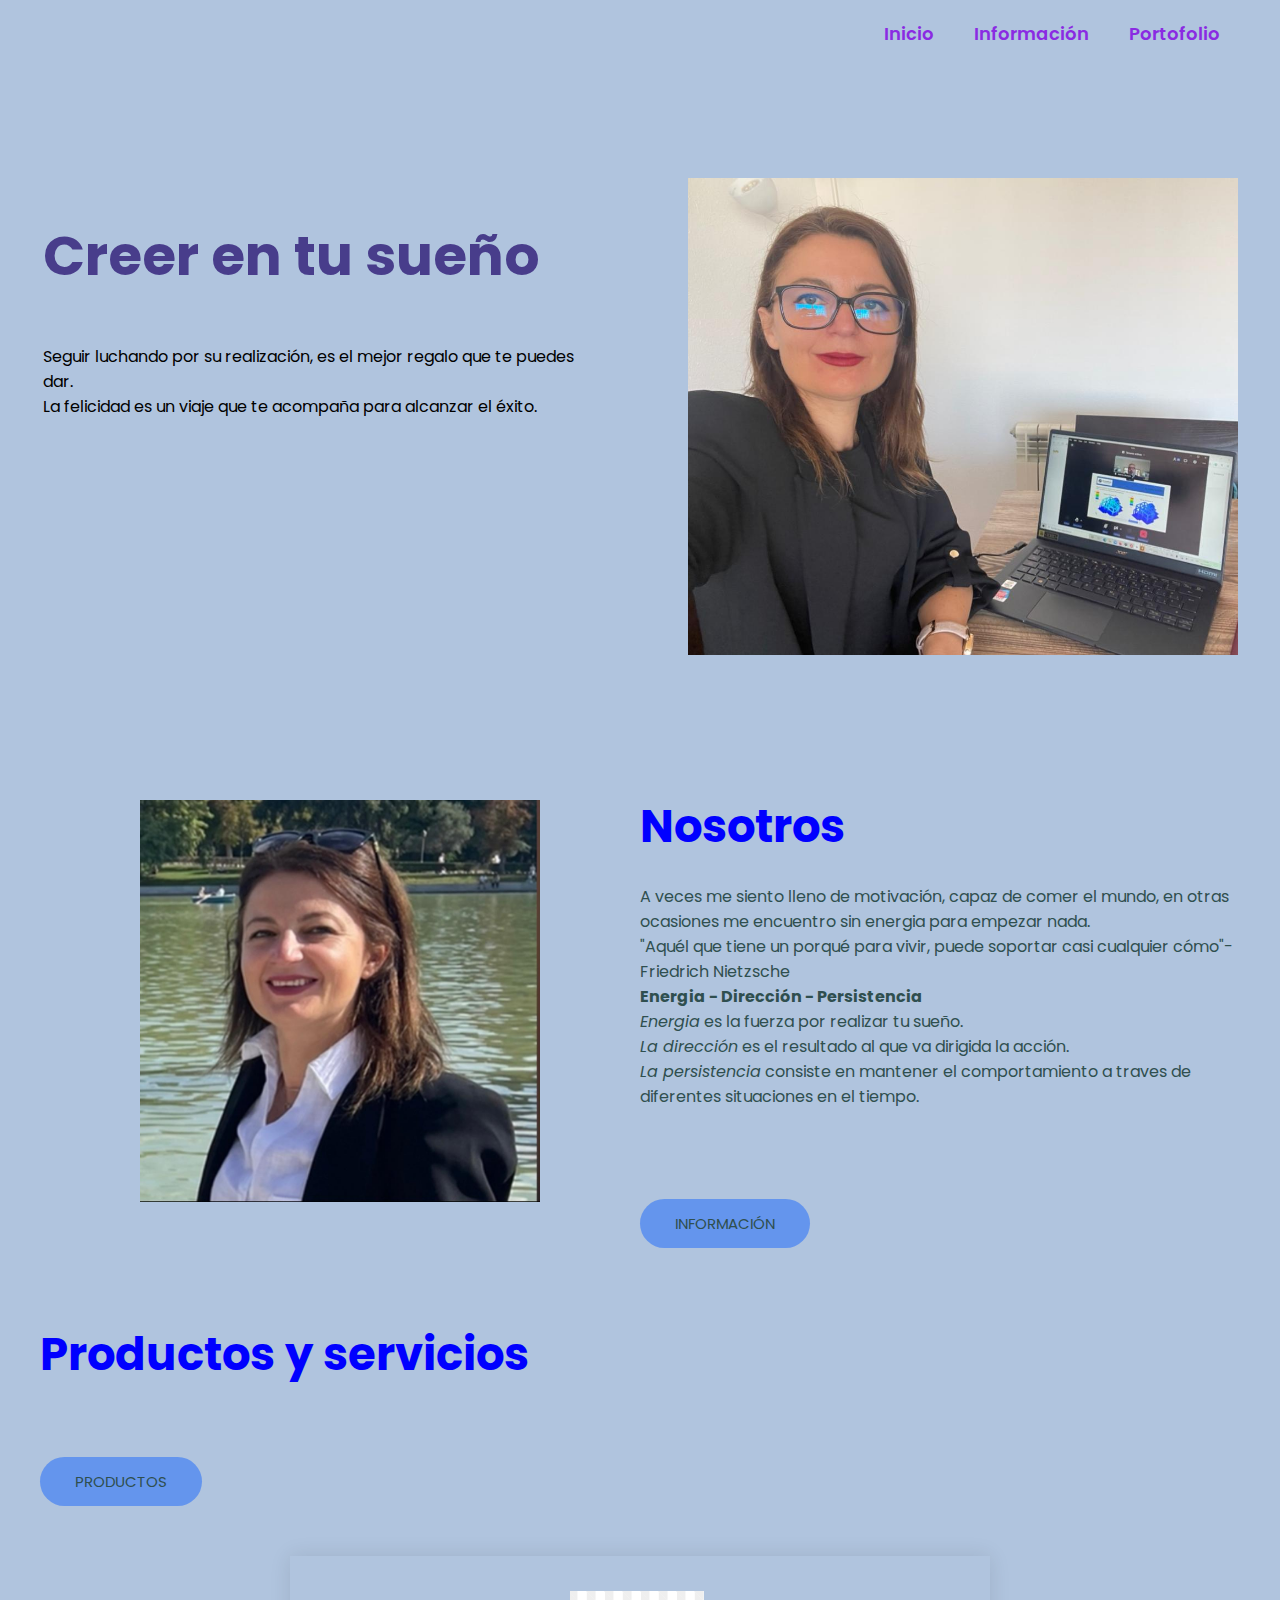
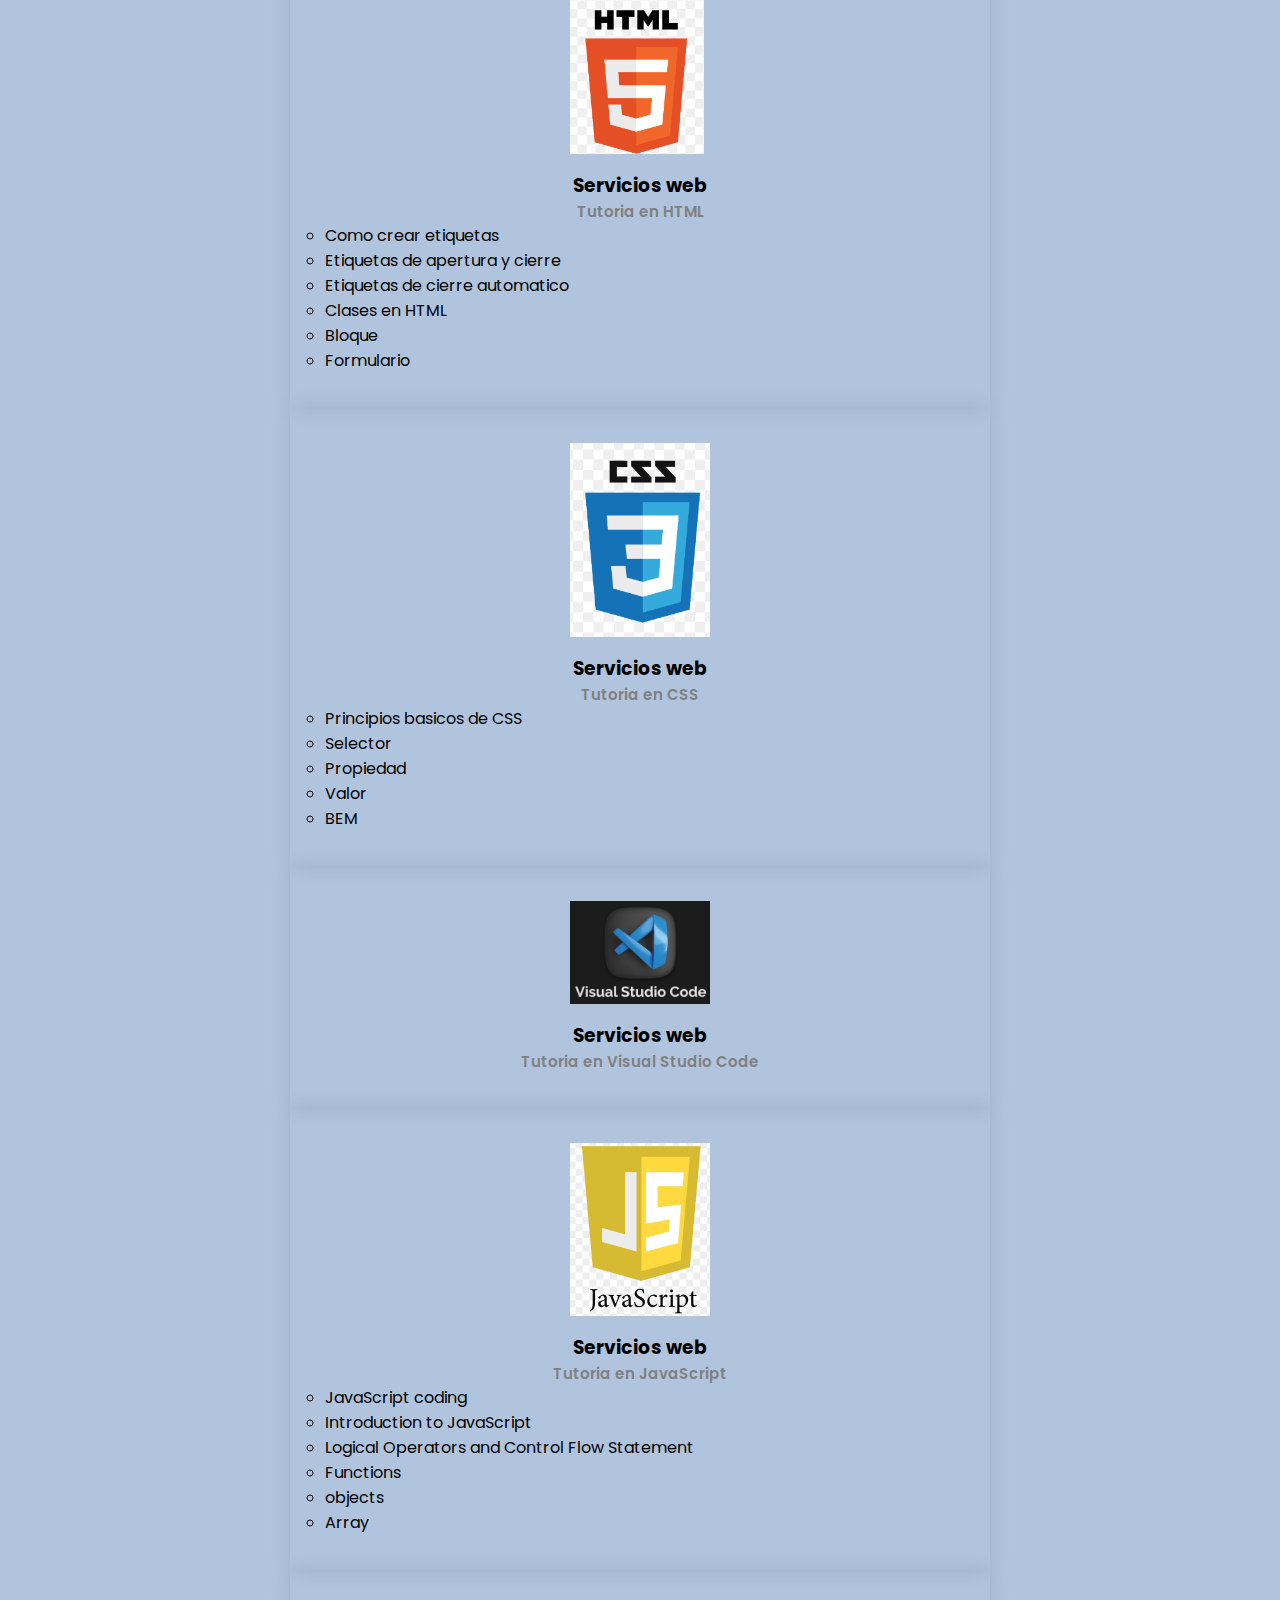
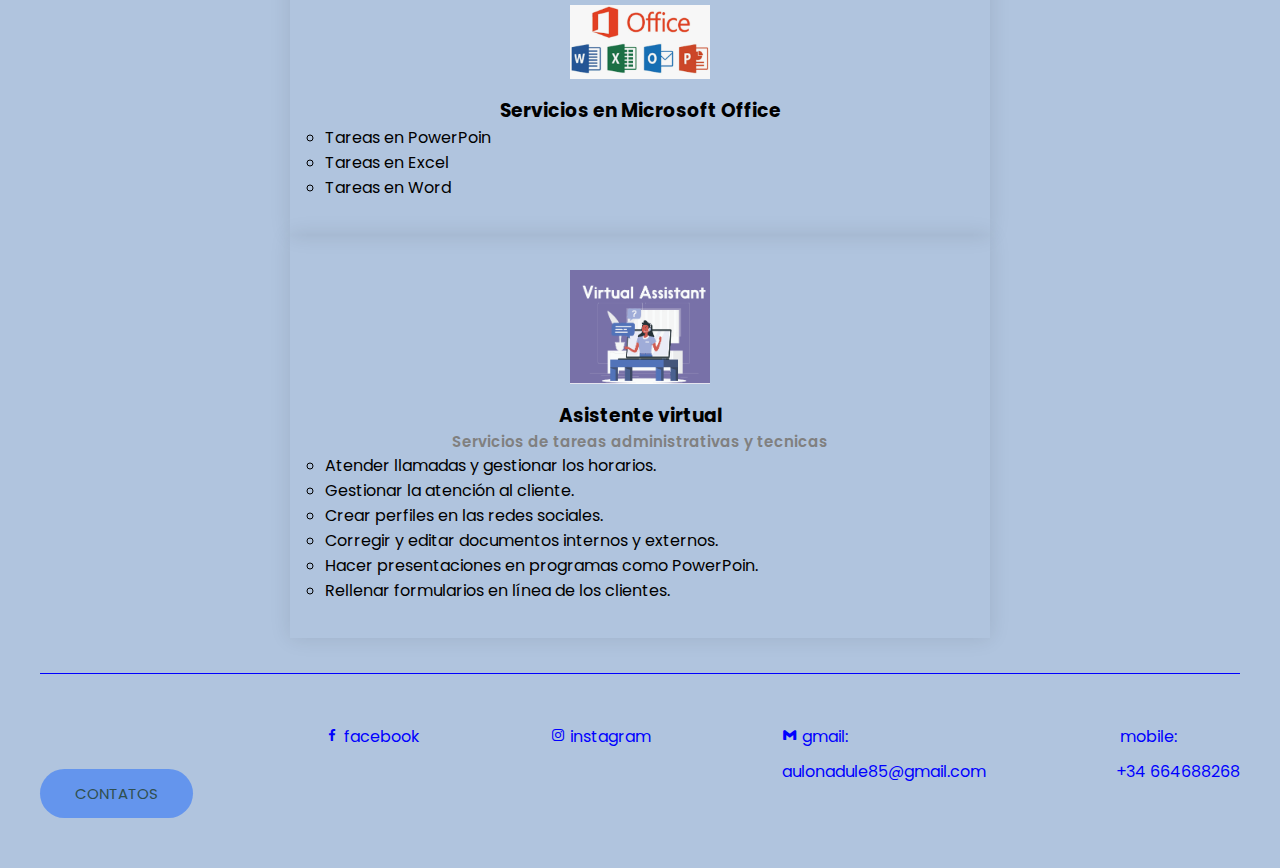
<file: index.html>
<!DOCTYPE html>
<html lang="es">
<head>
    <meta charset="UTF-8">
    <meta name="viewport" content="width=device-width, initial-scale=1.0">
    <title>Aulona</title>
    <link rel="stylesheet" href="style.css">
    <link href='https://unpkg.com/boxicons@2.1.4/css/boxicons.min.css' rel='stylesheet'>
</head>
<body>
    <header class="header">
        <div class="menu container">
            <a href="#" class="logo"></a>
            <input type="checkbox" id="menu"/>
            <label for="menu">
                <img src="imag/menu.svg" class="menu-icono" alt="menu">
            </label>
            <nav class="navbar">
                <ul>
                    <li><a class="active" href="index.html">Inicio</a></li>
                    <li><a class="active" href="informacion.html">Información</a></li>
                    <li><a class="active" href="portofolio.html">Portofolio</a></li>
                </ul>

            </nav>
        </div>
        <div class="header-content container">
        <div class="header-txt">
            <p>
                <h1>Creer en tu sueño</h1><br>
                 Seguir luchando por su realización, es el mejor regalo que te puedes dar. <br>
                 La felicidad es un viaje que te acompaña para alcanzar el éxito.
            </p>
        </div>
        <div class="header-img">
            <img src="imag/foto1.jpeg" alt="">
        </div>
        </div>
    </header>
<section class="about container">
 <div class="about-img">
    <img src="imag/foto2.jpeg" alt="">
 </div>
 <div class="about-txt">
    <h2>Nosotros</h2>
    <p>A veces me siento lleno de motivación, capaz de comer el mundo, en otras ocasiones me encuentro sin energia para empezar nada. <br>
        "Aquél que tiene un porqué para vivir, puede soportar casi cualquier cómo"- Friedrich Nietzsche<br>
        <b>Energia     -     Dirección    -     Persistencia</b> <br>
        <i><u>Energia</u></i> es la fuerza por realizar tu sueño. <br>
        <i><u>La dirección</u></i> es el resultado al que va dirigida la acción. <br>
        <i><u>La persistencia</u></i> consiste en mantener el comportamiento a traves de diferentes situaciones en el tiempo. <br> 
    </p>
<a href="informacion.html" class="btn-1">Información</a>
 </div>
</section>

<main class="products container">
    <h2>Productos y servicios</h2>
      <a href="portofolio.html" class="btn-1">Productos</a>     
      <section class="products-content">

        <div class="product-1">
    
            <img src="imag/foto2.png" alt="">
            <h3>Servicios web</h3>
             <p>Tutoria en HTML</p>
             <ol>
                <li>Como crear etiquetas</li>
                <li>Etiquetas de apertura y cierre</li>
                <li>Etiquetas de cierre automatico</li>
                <li>Clases en HTML</li>
                <li>Bloque</li>
                <li>Formulario</li>
                </ol>
            
        </div>
    
        <div class="product-2">
            <img src="imag/foto3.png" alt="">
            <h3>Servicios web</h3>
            <p>Tutoria en CSS</p>
            <ol>
                <li>Principios basicos de CSS</li>
                <li>Selector</li>
                <li>Propiedad</li>
                <li>Valor</li>
                <li>BEM</li>
            </ol>
        </div>
    
        <div class="product-3">
            <img src="imag/foto4.png" alt="">
            <h3>Servicios web</h3>
            <p>Tutoria en Visual Studio Code</p>
            
        </div>
    
        <div class="product-4">
            <img src="imag/foto5.png" alt="">
            <h3>Servicios web</h3>
            <p>Tutoria en JavaScript</p>
            <ol>
                <li>JavaScript coding</li>
                    <li>Introduction to JavaScript</li>
                <li>Logical Operators and Control Flow Statement</li>
            <li>Functions</li>
        <li>objects</li>
    <li>Array</li>
            </ol>
        </div>
    
        <div class="product-5">
            <img src="imag/foto6.png" alt="">
            <h3>Servicios en Microsoft Office</h3> 
            <ol type="I">
                <li>Tareas en PowerPoin</li>
                <li>Tareas en Excel</li>
                <li>Tareas en Word</li>
            </ol>
        </div>
    
        <div class="product-6">
            <img src="imag/foto7.png" alt="">
            <h3>Asistente virtual</h3>
                        <p>Servicios de tareas administrativas y tecnicas<br>
                           <ol type="I">
                               <li> Atender llamadas y gestionar los horarios.</li>
                               <li> Gestionar la atención al cliente.</li>
                               <li> Crear perfiles en las redes sociales.</li>
                               <li> Corregir y editar documentos internos y externos.</li>
                               <li> Hacer presentaciones en programas como PowerPoin.</li>
                               <li> Rellenar formularios en línea de los clientes.</li>
                           </ol>
                       </p>
        </div>
    
    </section>
    
    </main>


<footer class="footer container">
    <a href="#" class="btn-1">Contatos</a>
    <div class="link">
        <ul>
            <li>
                <a href="./" class="social-media-icon" >
                    <i class='bx bxl-facebook'></i> facebook
                </a>
            </li>
        </ul>  
    </div>

    <div class="link">
    
        <ul>
            <li>
                <a href="./" class="social-media-icon" >
                    <i class='bx bxl-instagram'></i> instagram
                </a>
               </li>
        </ul>

    </div>

    <div class="link">
        
        <ul>
            <li>
                <a href="./" class="social-media-icon">
                    <i class='bx bxl-gmail'></i> gmail: <a href="#">aulonadule85@gmail.com</a>
                </a>
            </li>
        </ul>

    </div>

    <div class="link">
    
        <ul>
            <li>
                <a href="./" class="social-media-icon">
                    <i class='bx bxl-mobile'></i> mobile: <a href="#">+34 664688268</a>
                </a>
            </li>
            
        </ul>

    </div>

</footer>
</body>
</html>
</file>
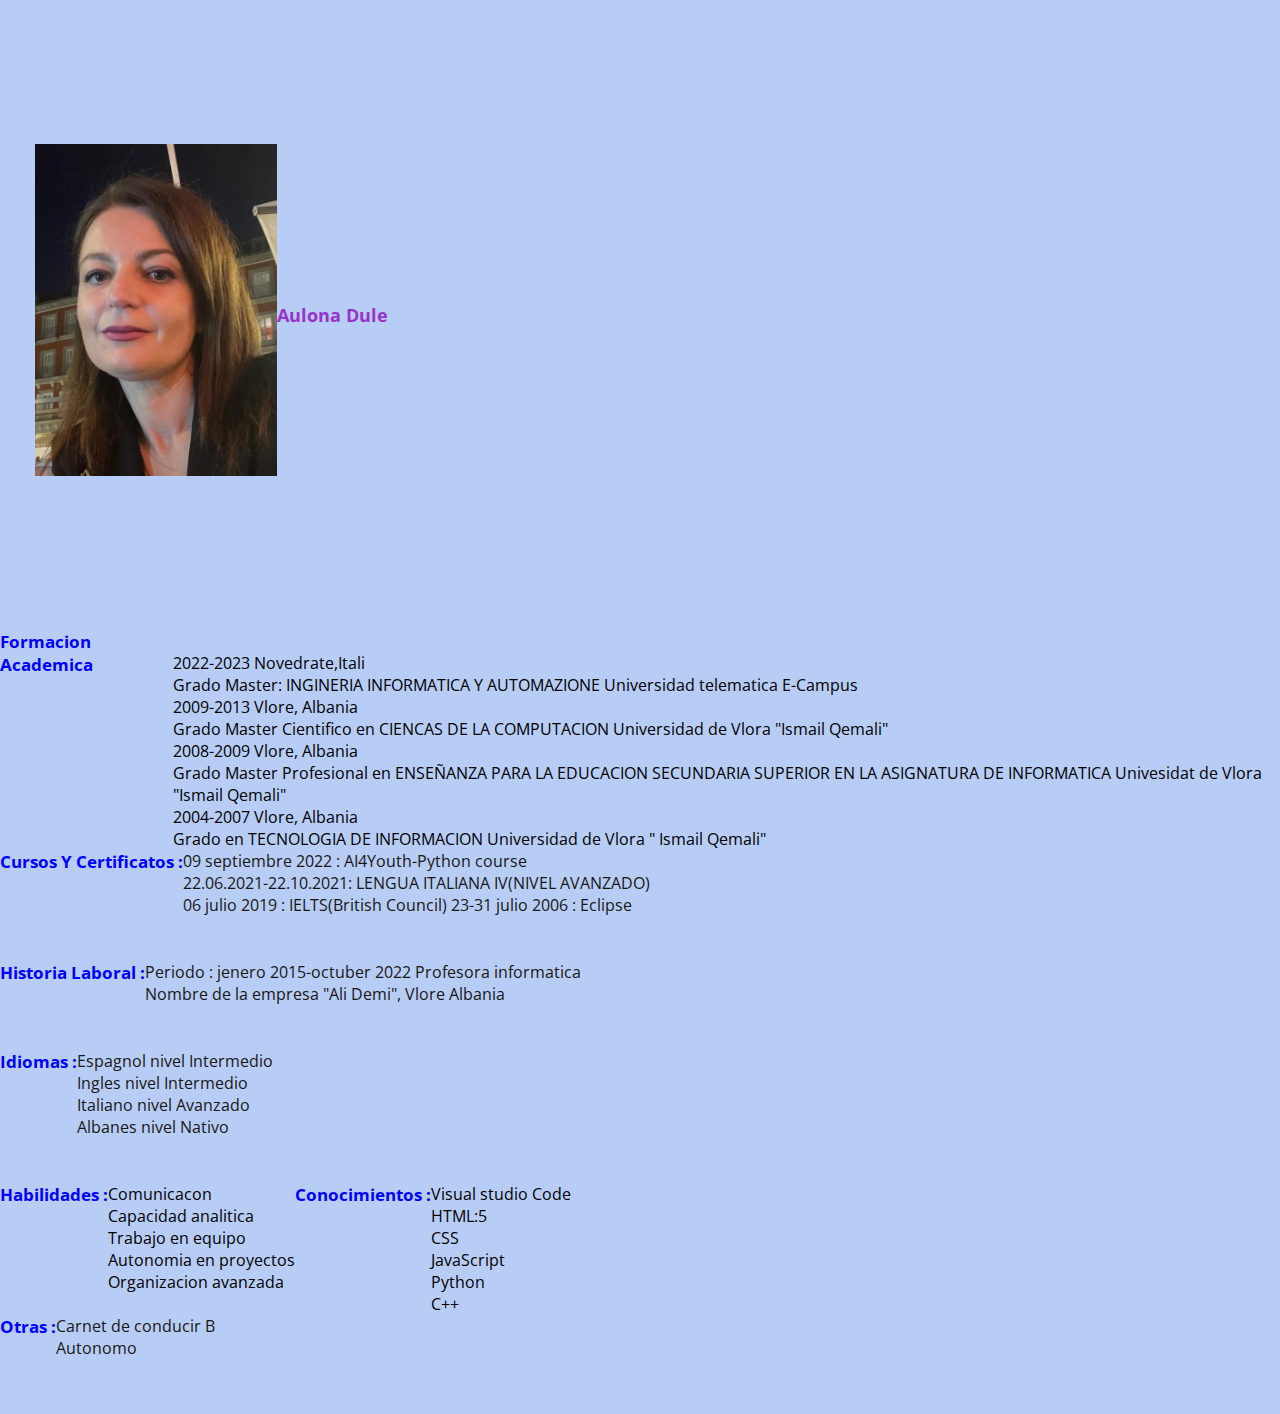
<file: informacion.html>
<!DOCTYPE html>
<html lang="en">
<head>
    <meta charset="UTF-8">
    <meta name="viewport" content="width=device-width, initial-scale=1.0">
    <title>Informacion</title>
    <link rel="stylesheet" href="info.css">
</head>
<body>
    <header>
        <div class="menu-icono">
                <img src="imag/foto.jpeg"  alt="menu">
                <h3>Aulona Dule</h3>
            </div>
        <div class="formacion">
            <p><h1>  Formacion academica</h1> </br>
              2022-2023 Novedrate,Itali</br>
Grado Master: INGINERIA INFORMATICA Y AUTOMAZIONE
Universidad telematica E-Campus<br>
2009-2013 Vlore, Albania<br>
Grado Master Cientifico en CIENCAS DE LA COMPUTACION
Universidad de Vlora "Ismail Qemali"<br>
2008-2009 Vlore, Albania <br>
Grado Master Profesional en ENSEÑANZA PARA LA EDUCACION SECUNDARIA SUPERIOR EN LA ASIGNATURA DE INFORMATICA
Univesidat de Vlora "Ismail Qemali" <br>
2004-2007 Vlore, Albania <br>
Grado en TECNOLOGIA DE INFORMACION
Universidad de Vlora " Ismail Qemali"
</p>
</div>
<div class="cursos">
    <h1>  Cursos y certificatos  :  </h1><br>
<p> 09 septiembre 2022  :      AI4Youth-Python course <br>
    22.06.2021-22.10.2021:    LENGUA ITALIANA IV(NIVEL AVANZADO) <br>
    06 julio 2019 :           IELTS(British Council)
    23-31 julio 2006 :        Eclipse
</p>
</div>
<div class="historia">
    <h1>  Historia laboral :  </h1>
   <p> Periodo : jenero 2015-octuber 2022  Profesora informatica <br>
    Nombre de la empresa   "Ali Demi", Vlore Albania
    </p>
    </div>
<div class="idiomas">
    <h1>  Idiomas  :  </h1>
    <p>
        Espagnol nivel Intermedio <br>
        Ingles   nivel Intermedio <br>
        Italiano nivel Avanzado   <br>
        Albanes  nivel Nativo   
    </p>

</div>
<div class="habilidades">
    <h1>  Habilidades  :  </h1>
    <ol>
        <li>Comunicacon</li>
        <li>Capacidad analitica</li>
        <li>Trabajo en equipo</li>
         <li>Autonomia en proyectos</li>
         <li>Organizacion avanzada</li>
    </ol>
    <h1>  Conocimientos  : </h1>
    <ol>
        <li>Visual studio Code</li>
        <li>HTML:5</li>
        <li>CSS</li>
        <li>JavaScript</li>
        <li>Python</li>
        <li>C++</li>
    </ol>

</div>
<div class="otras">
    <h1>  Otras :</h1>
    <p>
        Carnet de conducir B <br>
        Autonomo
    </p>

</div>

    </header>
    

</body>
</html>
</file>
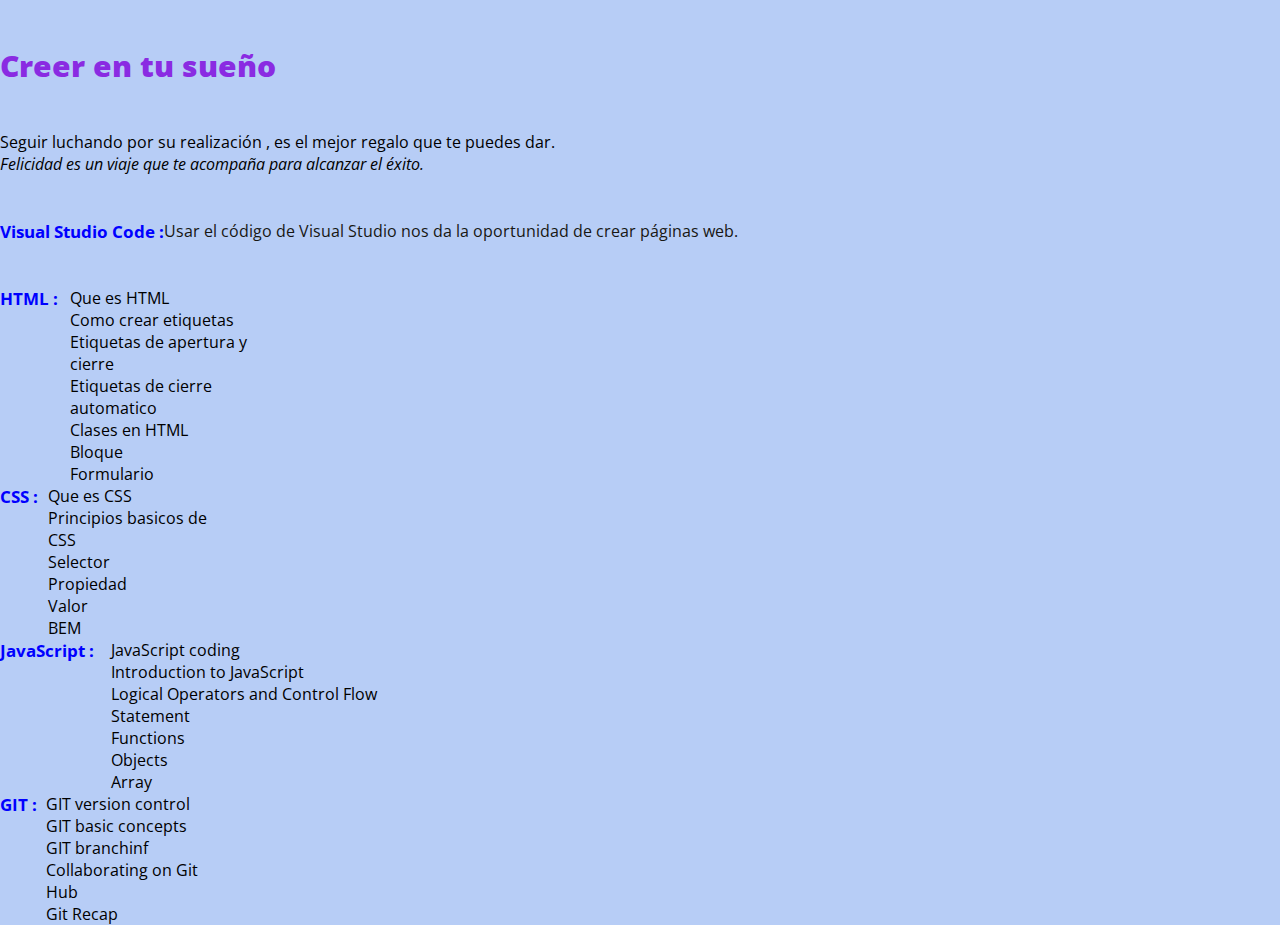
<file: portofolio.html>
<!DOCTYPE html>
<html lang="en">
<head>
    <meta charset="UTF-8">
    <meta name="viewport" content="width=device-width, initial-scale=1.0">
    <title>Portofolio</title>
    <link rel="stylesheet" href="por.css">
</head>
<body>
    <header class="head">
                <p> <h2><b>Creer en tu sueño</b></h2>
                    Seguir luchando por su realización , es el mejor regalo que te puedes dar. <br>
                    <i>Felicidad es un viaje que te acompaña para alcanzar el éxito. </i> 
                </p>
                <div class="portofolio">
                <h1>Visual Studio Code   :</h1>
                <p> 
                    Usar el código de Visual Studio nos da la oportunidad de crear páginas web.
                </p>
            </div>
            <div class="html">
                <h1>HTML  :</h1>
                <ol>
                    <li>Que es HTML</li>
                    <li>Como crear etiquetas</li>
                    <li>Etiquetas de apertura y cierre</li>
                    <li>Etiquetas de cierre automatico</li>
                    <li>Clases en HTML</li>
                    <li>Bloque</li>
                    <li>Formulario</li>
                </ol>
            </div>
            <div class="css">
                <h1>CSS :</h1>
                <ol>
                    <li>Que es CSS</li>
                    <li>Principios basicos de CSS</li>
                    <li>Selector</li>
                    <li>Propiedad</li>
                    <li>Valor</li>
                    <li>BEM</li>
                </ol>
            </div>
            <div class="JavaScript">
                <h1>JavaScript :</h1>
                <ol>
                    <li>JavaScript coding</li>
                    <li>Introduction to JavaScript</li>
                <li>Logical Operators and Control Flow Statement</li>
            <li>Functions</li>
        <li>Objects</li>
    <li>Array</li>
                </ol>
            </div>
            <div class="git">
                <h1>GIT :</h1>
                <ol>
                    <li> GIT version control</li>
                    <li>GIT basic concepts</li>
                    <li>GIT branchinf</li>
                    <li>Collaborating on Git Hub</li>
                    <li>Git Recap</li>
                
                </ol>

            </div>
    </header>
    
</body>
</html>
</file>
<file: style.css>
@import url('https://fonts.googleapis.com/css2?family=Open+Sans:wght@300;400;700&family=Poppins:wght@400;500;600;700;800&display=swap');
*{
    margin: 0;
    padding: 0;
    box-sizing: border-box;
    text-decoration: none;
    list-style: none;
}
body{
font-family: 'Poppins', sans-serif;
background-color: lightsteelblue;
}
.container{
    max-width: 1200px;
    margin: 0 auto;
}
img{
    max-width: 100%;
}
.header{
    display: flex;
    align-items: center;
    min-height: 80vh;
    padding: 120px 0 0 0 ;
}
.menu{
    position: absolute;
    top: 0;
    left: 0;
    right: 0;
    display: flex;
    align-items: center;
    justify-content: space-between;
}
.logo{
color: #1f2022;
font-size: 25px;
font-weight: 800;
text-transform: uppercase;
}

.menu .navbar ul li{
    position: relative;
    float: left;

}
.menu .navbar ul li a {
    font-size: 18px;
    color: blueviolet;
    display: block;
    padding: 20px;
    font-weight: 600;
    
}

.menu .navbar ul li a:hover{
    color: blue;

}
#menu{
    display: none;
}
.menu-icono{
    width: 25px;
}
.menu label{
    cursor: pointer;
    display: none;
}

.header-content{
    display: flex;
    justify-content: space-between;
}
.header-txt{
    flex-basis: 50%;
    margin-right: 80px;
}
.header-txt h1{
    color: darkslateblue;
    font-size: 55px;
    line-height: 1.2;
    margin-bottom: 30px;
}
p {
    font-size: 16px;
    color:darkslategray;
    margin-bottom: 45px;
}
.btn-1 {
    display: inline-block;
    padding: 13px 35px;
    background-color:cornflowerblue;
    margin-top: 45px;
    color: darkslategrey;
    font-size: 15px;
    border-radius: 35px;
    text-transform: uppercase;
}


.header-img{
    flex-basis: 50%;
    text-align: right;
}
.header-img img{
    width: 550px;
}
.about{
    padding: 80px 0;
    display: flex;
    justify-content: space-between;
}

.about-img {
    flex-basis: 50%;
    text-align: center;
}
.about-img img{
    width: 400px;
}
.about-txt {
    flex-basis: 50%;

}
h2{
    color:blue;
    font-size: 45px;
    line-height: 1.2;
    margin-bottom: 30px;
}

.products-content{margin: 50px 250px 0 250px;
    justify-content: space-between;
    margin-bottom: 35px;

}

.product{
    flex: 0 0 calc(33.3%-20px);
    display: flex;
    margin-bottom: 25px;
    padding: 25px;
    box-shadow: 0 0 20px rgba(0,0,0, 0.3);
    border-radius: 15px
}
.products-container{
    padding: 100px 0;
    display: flex;
    justify-content: space-between;
}

.product-img {
    flex-basis: 30%;
}
.product-img img{
    border-radius: 25px;
    width: 200px;
}
.product-txt {
    flex-basis: 70%;
    margin-left: 30px;
}
.product-txt h3 {
    color:gray;
    font-size: 18px;
    margin-bottom: 10px;
}
.product-txt p{
    margin-bottom: 10px;
    font-size: 15px;
    
}
.product-1, .product-2, .product-3, .product-4, .product-5, .product-6{
    text-align: center;
    flex-basis: calc(25% -20px);
    box-shadow: 0 0 20px rgba(0,0,0,0.1);
    padding: 35px;
    
}
.product-1 img, .product-2 img,.product-3 img,.product-4 img,.product-5 img,.product-6 img{
    width: 140px;
    margin-bottom: 10px;
}
.product-1 p, .product-2 p, .product-3 p, .product-4 p, .product-5 p, .product-6 p{
    font-size: 15px ;
    margin: 0;
    font-weight: 600;
    color:gray;

}
.product-1 ol li,.product-2 ol li, .product-3 ol li, .product-4 ol li, .product-5 ol li, .product-6 ol li{
    text-align: left;
    list-style-type: circle;

}

.footer{
    padding: 50px 0;
    display: flex;
    justify-content: space-between;
    border-top: 1px solid blue;
}
.link h3{
    color: #fffff5;
    font-size: 17px;
    margin-bottom: 10px;

}
.link a{
    font-size: 16px;
    color: blue;
    display: block;
    margin-bottom: 10px;
}
.link a:hover{
    color: darkorchid;
}
@media (max-width: 991px){
    .menu{
        padding: 30px;
    }
    .menu label {
        display: initial;
    }
    .menu .navbar {
        position: absolute;
        top: 100%;
        left: 0;
        right: 0;
        background-color: #ff7838;
        display: none;
    }
    .menu .navbar ul li a:hover{
        color: #1f2022;
    }
    .menu .navbar ul li {
        width: 100%;
    }
    #menu:checked~.navbar{
        display: initial;
    }
    .header{
        min-height: 0vh;
        padding: 100px 30px 30px 30px;
    }
    .header-content{
        flex-direction: column;
    }
    .header-txt{
        text-align: center;
        margin-bottom: 35px;
    }
    .header-img img{
        width: 100%;


    }
    .btn-1{
        margin-top: 25px;
    }
.about{
    padding: 30px 30px 10px 30px;
    flex-direction: column;
    text-align: center;
}
h2{
    margin-bottom: 15px;
}
.about-img{
    order: 2;
}
.about-img img{
    width: 50%;
}
.about-txt{
    margin-bottom: 25px;
}
.food{
    padding: 30px;
}
.food-content{
    margin: 30px 0 0 0;
}
.product{
    margin: 50px 250px 0 250px;
    justify-self: space-between;
    margin-bottom: 35px;
}

.product-txt{
    text-align: center;
    margin: 10px 0 0 0;
}
.products{
    padding: 30px;
}
.products-container{
    padding: 30px;
    flex-direction: column;
}
.product-1, .product-2, .product-3, .product-4, .product-5,.product-6{
    margin-bottom: 25px;
}

.footer{
    margin-top: 30px;
    padding: 30px;
    flex-direction: column;
    text-align: center;
}
}
</file>
<file: info.css>
@import url('https://fonts.googleapis.com/css2?family=Open+Sans:wght@300;400;700&family=Poppins:wght@400;500;600;700;800&display=swap');
*{
    margin: 0;
    padding: 0;
    box-sizing: border-box;
    text-decoration: none;
    list-style: none;
}
:root{
    scroll-behavior: smooth;
}
body {
    font-family: 'Open Sans', sans-serif;
}
.img{
    max-width: 50%; 
}

.header{
    background-color: rgb(183, 205, 246);
    display: flex;
    align-items: center;
    min-height: 70vh;
    padding: 100px 0;
}

.header-img{
    flex-basis: 20%;
    text-align: left;
}
.header-img img{
    width: 200px;
}
.header-content{
    display: flex;
}
.header-txt{
    flex-basis: 50%;
}
.header-txt h1{
    font-size: 55px;
    line-height: 1;
    color: #333128;
    margin-bottom: 25px;
}
.menu-icono{
    background-color: rgb(183, 205, 246);
    display: flex;
    align-items: center;
    min-height: 70vh;
    text-align: center;
    flex-basis: calc(25% -20px);
    box-shadow: 0 0 20px rgba(0,0,0,0.1);
    padding: 35px;
    font-size: 15px ;
    margin: 0;
    font-weight: 600;
    color:darkorchid;
}

.menu-icono img{
    flex-basis: 20%;
    text-align: center;
    width: 200px;
    margin-bottom: 10px;
}


p{ 
    font-size: 16px;
    color: #181713;
    margin-bottom: 45px;
}
h1{
    font-size: 17px;
    color: blue ;
    text-transform: capitalize;
    position:center;
}
h2{
    font-size: 16px;
    color: blue;
    margin-bottom: 45px;
    padding-right: 25% 25%;
    font-size: 30;
    text-transform: uppercase;
}

.cursos
{
    flex-basis: 30%;
    background-color:rgb(183, 205, 246);
    display: flex;
}
.habilidades{
    flex-basis: 30%;
    background-color: rgb(183, 205, 246);
    display: flex;
}

.idiomas{
    flex-basis: 30%;
    background-color: rgb(183, 205, 246);
    display: flex;
}
.historia{
    flex-basis: 30%;
    background-color: rgb(183, 205, 246);
    display: flex;
}
.formacion{
    flex-basis: 30%;
    background-color: rgb(183, 205, 246);
    display: flex;
}
.otras{
    flex-basis: 30%;
    background-color: rgb(183, 205, 246);
    display: flex;
    padding-bottom: 10px;
    
}
</file>
<file: por.css>
@import url('https://fonts.googleapis.com/css2?family=Open+Sans:wght@300;400;700&family=Poppins:wght@400;500;600;700;800&display=swap');
*{
    margin: 0;
    padding: 0;
    box-sizing: border-box;
    text-decoration: none;
    list-style: none;
    background-color: rgb(183, 205, 246);
}
:root{
    scroll-behavior: smooth;
}
body {
    font-family: 'Open Sans', sans-serif;

}
.head{
    background-color:rgb(183, 205, 246);

}
.header{
    background-color:rgb(183, 205, 246);
    display: flex;
    align-items: center;
    min-height: 70vh;
    padding: 100px 0;
}
.header-content{
    display: flex;
}
.header-txt{
    flex-basis: 50%;
}
.header-txt h1{
    font-size: 55px;
    line-height: 1;
    color: #333128;
    margin-bottom: 25px;
}

p{ 
    font-size: 16px;
    color: #181713;
    margin-bottom: 45px;
}
h1{
    font-size: 17px;
    color: blue ;
    text-transform: capitalize;
    position:center;
    margin-bottom: 30px;

}
h2{
    font-size: 30px;
    color: blueviolet;
    margin-bottom: 45px;
    padding-right: 5%;
    align-items: center;
}

.portofolio
{
    flex-basis: 30%;
    background-color: rgb(183, 205, 246);
    display: flex;
}
.html{
    flex-basis: 30%;
    background-color: rgb(183, 205, 246);
    display: flex;
}

.css{
    flex-basis: 30%;
    background-color: rgb(183, 205, 246);
    display: flex;
}
.JavaScript{
    flex-basis: 30%;
    background-color:rgb(183, 205, 246);
    display: flex;
}
.git{
    flex-basis: 30%;
    background-color: rgb(183, 205, 246);
    display: flex;
}
.html ol li, .css ol li, .JavaScript ol li, .git ol li{
    text-align: left;
    padding: 0 0 0 5%;
    
}
</file>
